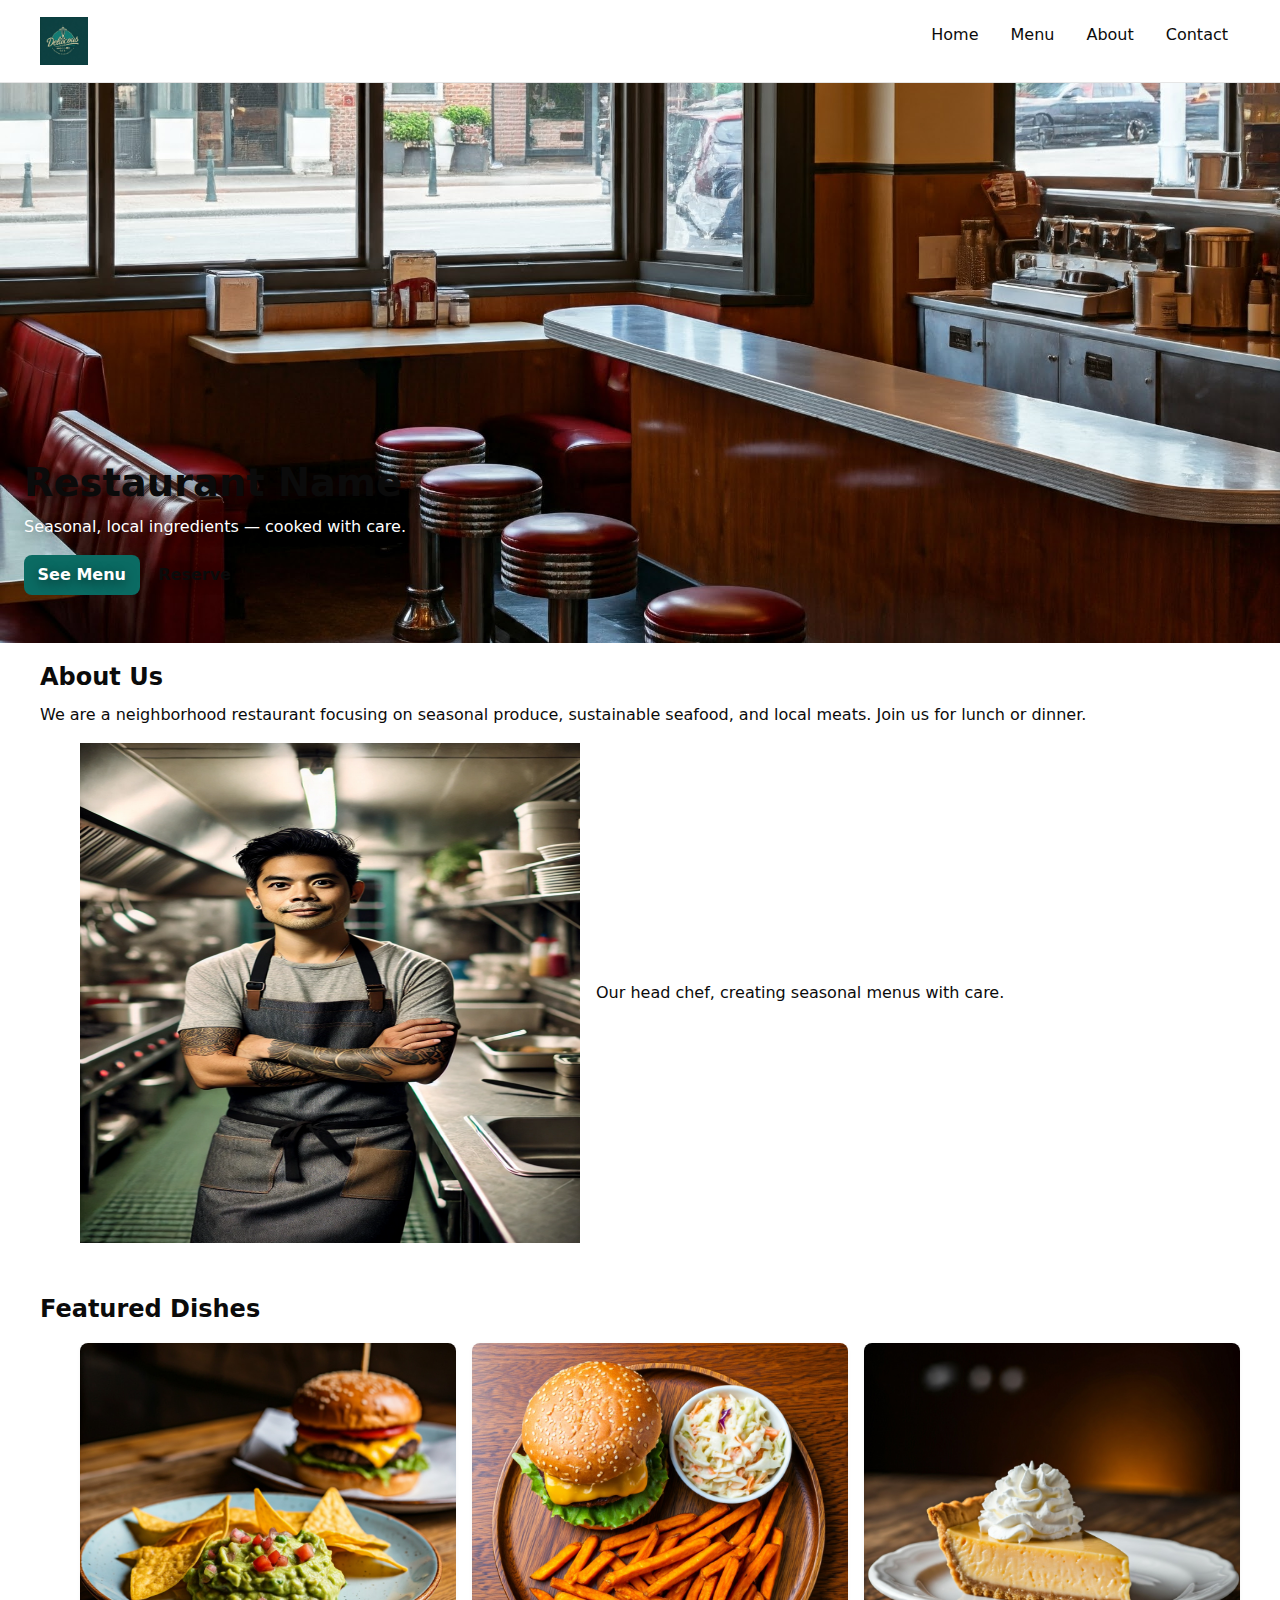
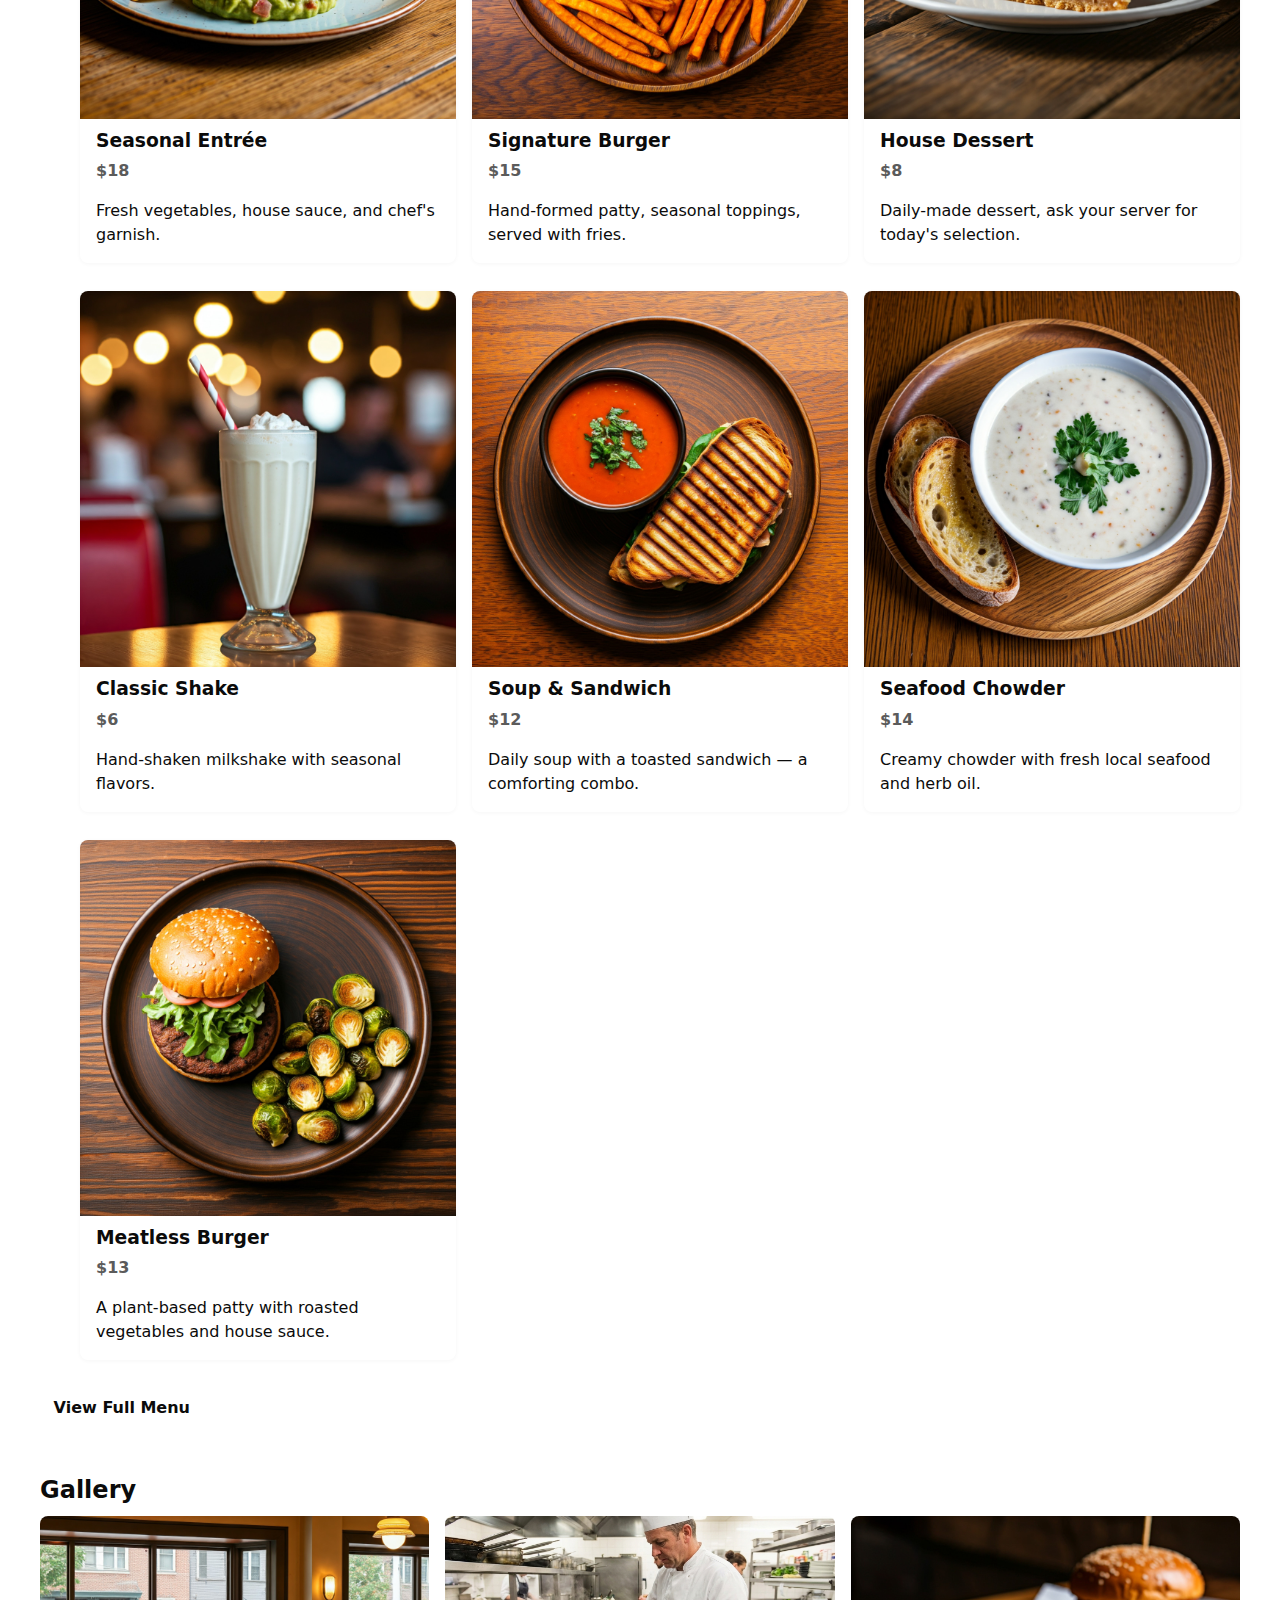
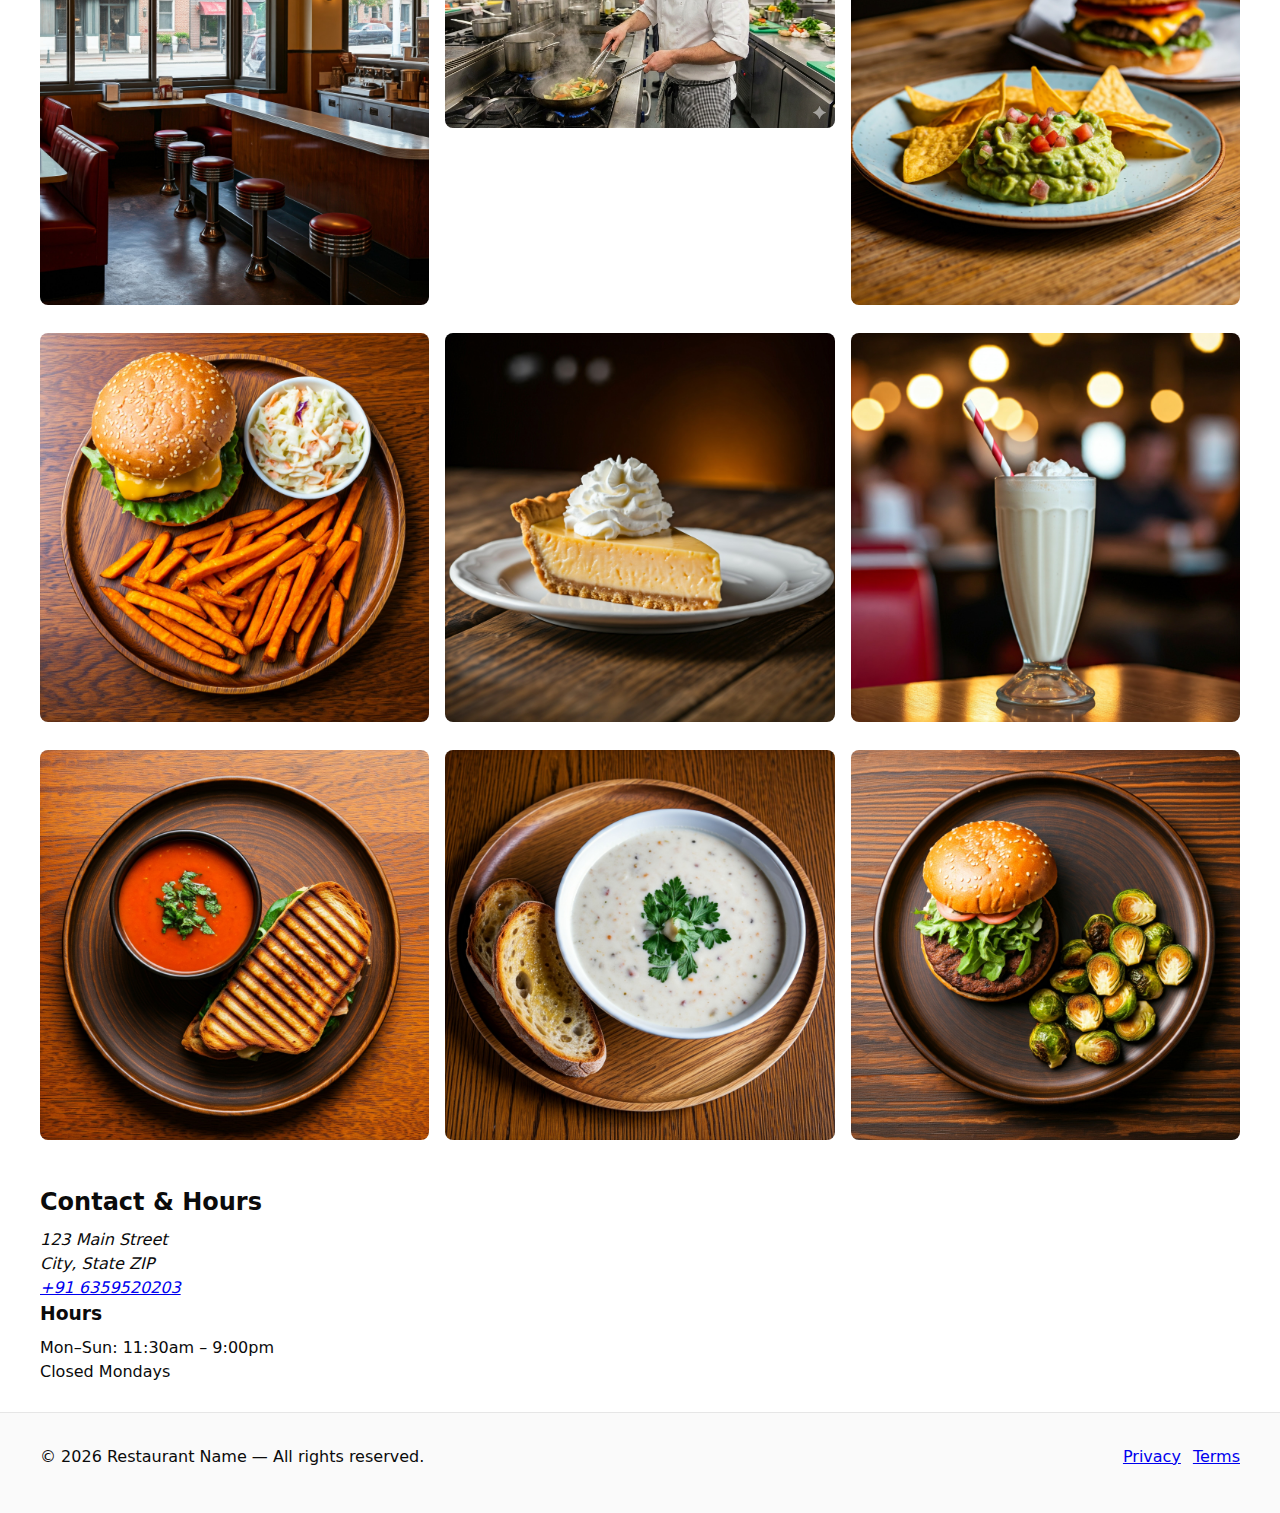
<file: index.html>
<!doctype html>
<html lang="en">
<head>
  <meta charset="utf-8" />
  <meta name="viewport" content="width=device-width, initial-scale=1.0" />
  <title>Restaurant Name — Home</title>
  <meta name="description" content="Restaurant Name — Fresh local cuisine. View our menu, hours, and make a reservation." />
  <link rel="stylesheet" href="styles.css" />
</head>
<body>
  <!-- Skip link for keyboard users -->
  <a class="skip-link" href="#main">Skip to content</a>

  <header class="site-header" role="banner">
    <div class="container header-inner">
      <a href="index.html" class="logo" aria-label="Restaurant Name homepage">
        <!-- Logo file found in images/ -->
           <img src="images/logo.jpg" alt="Restaurant Name logo" width="200" height="190">
      </a>

      <nav class="site-nav" role="navigation" aria-label="Main navigation">
        <button class="nav-toggle" aria-expanded="false" aria-controls="primary-navigation">Menu</button>
        <ul id="primary-navigation" class="nav-list">
          <li><a href="index.html" aria-current="page">Home</a></li>
          <li><a href="menu.html">Menu</a></li>
          <li><a href="#about">About</a></li>
          <li><a href="#contact">Contact</a></li>
        </ul>
      </nav>
    </div>
  </header>

  <main id="main" class="site-main" role="main">
    <section class="hero">
      <!-- Use dining_room image as the hero (images/dining_room.jpg) -->
      <img
        src="images/dining_room.jpg"
        srcset="images/dining_room.jpg 200px"
        sizes="100vw"
        alt="Interior of the dining room with wooden tables and warm lighting"
        class="hero-image"
      >
      <div class="hero-content container">
        <h1 class="site-title">Restaurant Name</h1>
        <p class="tagline">Seasonal, local ingredients — cooked with care.</p>
        <p class="cta">
          <a class="btn primary" href="menu.html">See Menu</a>
          <a class="btn" href="#contact">Reserve</a>
        </p>
      </div>
    </section>

    <section id="about" class="container about">
      <h2>About Us</h2>
      <p>We are a neighborhood restaurant focusing on seasonal produce, sustainable seafood, and local meats. Join us for lunch or dinner.</p>

      <!-- Chef portrait added from images/chef.jpg -->
      <figure class="chef-figure">
       <img src="images/chef.png" alt="Chef image"width="500" height="500">
        <figcaption>Our head chef, creating seasonal menus with care.</figcaption>
      </figure>
    </section>

    <section class="container menu-preview" aria-labelledby="menu-preview-heading">
      <h2 id="menu-preview-heading">Featured Dishes</h2>

      <ul class="grid cards" role="list">
        <li class="card">
          <article>
            <img
              src="images/dish1.jpg"
              srcset="images/dish1.jpg 800w"
              sizes="(max-width:600px) 100vw, 33vw"
              alt="Plated entrée with vegetables and garnish"
            >
            <h3>Seasonal Entrée</h3>
            <p class="price">$18</p>
            <p>Fresh vegetables, house sauce, and chef's garnish.</p>
          </article>
        </li>

        <li class="card">
          <article>
            <img
              src="images/dish2.jpg"
              srcset="images/dish2.jpg 800w"
              sizes="(max-width:600px) 100vw, 33vw"
              alt="Burger with sweet potato fries and dipping sauce on a wooden plate"
            >
            <h3>Signature Burger</h3>
            <p class="price">$15</p>
            <p>Hand-formed patty, seasonal toppings, served with fries.</p>
          </article>
        </li>

        <li class="card">
          <article>
            <img
              src="images/dish3.jpg"
              srcset="images/dish3.jpg 800w"
              sizes="(max-width:600px) 100vw, 33vw"
              alt="Slice of pie with whipped cream on a white plate"
            >
            <h3>House Dessert</h3>
            <p class="price">$8</p>
            <p>Daily-made dessert, ask your server for today's selection.</p>
          </article>
        </li>

        <li class="card">
          <article>
            <img
              src="images/dish4.jpg"
              srcset="images/dish4.jpg 800w"
              sizes="(max-width:600px) 100vw, 33vw"
              alt="Milkshake in a tall glass with a straw"
            >
            <h3>Classic Shake</h3>
            <p class="price">$6</p>
            <p>Hand-shaken milkshake with seasonal flavors.</p>
          </article>
        </li>

        <li class="card">
          <article>
            <img
              src="images/dish5soup.jpg"
              srcset="images/dish5soup.jpg 800w"
              sizes="(max-width:600px) 100vw, 33vw"
              alt="Tomato soup with a grilled sandwich on the side"
            >
            <h3>Soup & Sandwich</h3>
            <p class="price">$12</p>
            <p>Daily soup with a toasted sandwich — a comforting combo.</p>
          </article>
        </li>

        <li class="card">
          <article>
            <img
              src="images/dish6chowder.jpg"
              srcset="images/dish6chowder.jpg 800w"
              sizes="(max-width:600px) 100vw, 33vw"
              alt="Creamy chowder served in a bowl with bread"
            >
            <h3>Seafood Chowder</h3>
            <p class="price">$14</p>
            <p>Creamy chowder with fresh local seafood and herb oil.</p>
          </article>
        </li>

        <li class="card">
          <article>
            <img
              src="images/dish7meatless.jpg"
              srcset="images/dish7meatless.jpg 800w"
              sizes="(max-width:600px) 100vw, 33vw"
              alt="Meatless burger on a bun with roasted vegetables"
            >
            <h3>Meatless Burger</h3>
            <p class="price">$13</p>
            <p>A plant-based patty with roasted vegetables and house sauce.</p>
          </article>
        </li>
      </ul>

      <p class="more"><a href="menu.html" class="btn">View Full Menu</a></p>
    </section>

    <section id="gallery" class="container gallery" aria-labelledby="gallery-heading">
      <h2 id="gallery-heading">Gallery</h2>
      <p class="visually-hidden">A selection of images from our restaurant and menu.</p>

      <ul class="grid gallery-grid" role="list">
        <li><img src="images/dining_room.jpg" alt="Dining room with wooden tables and natural light"></li>
       <li><img src="images/chef2.png" alt="Chef in the kitchen preparing a dish"></li>
        <li><img src="images/dish1.jpg" alt="Plated entrée with vegetables"></li>
        <li><img src="images/dish2.jpg" alt="Burger with fries"></li>
        <li><img src="images/dish3.jpg" alt="Slice of pie on a plate"></li>
        <li><img src="images/dish4.jpg" alt="Tall milkshake with a straw"></li>
        <li><img src="images/dish5soup.jpg" alt="Tomato soup with grilled sandwich"></li>
        <li><img src="images/dish6chowder.jpg" alt="Bowl of chowder with bread"></li>
        <li><img src="images/dish7meatless.jpg" alt="Meatless burger with roasted vegetables"></li>
      </ul>
    </section>

    <section id="contact" class="container contact">
      <h2>Contact & Hours</h2>
      <address>
        123 Main Street<br>
        City, State ZIP<br>
        <a href="tel:+91 59520205">+91 6359520203</a>
      </address>

      <div class="hours">
        <h3>Hours</h3>
        <p>Mon–Sun: 11:30am – 9:00pm<br>Closed Mondays</p>
      </div>
    </section>
  </main>

  <footer class="site-footer" role="contentinfo">
    <div class="container footer-inner">
      <p>&copy; <span id="year"></span> Restaurant Name — All rights reserved.</p>
      <nav aria-label="Footer" class="footer-nav">
        <ul>
          <li><a href="privacy.html">Privacy</a></li>
          <li><a href="terms.html">Terms</a></li>
        </ul>
      </nav>
    </div>
  </footer>

  <script>
    // Small script for last updated year and mobile nav toggle (keeps JS minimal)
    document.getElementById('year').textContent = new Date().getFullYear();

    (function() {
      const btn = document.querySelector('.nav-toggle');
      const nav = document.getElementById('primary-navigation');
      if (!btn) return;
      btn.addEventListener('click', function() {
        const expanded = this.getAttribute('aria-expanded') === 'true';
        this.setAttribute('aria-expanded', String(!expanded));
        nav.classList.toggle('open');
      });
      // Enable keyboard toggle when focused
      btn.addEventListener('keydown', function(e) {
        if (e.key === 'Enter' || e.key === ' ') {
          e.preventDefault();
          btn.click();
        }
      });
    })();
  </script>
</body>

</html>
</file>
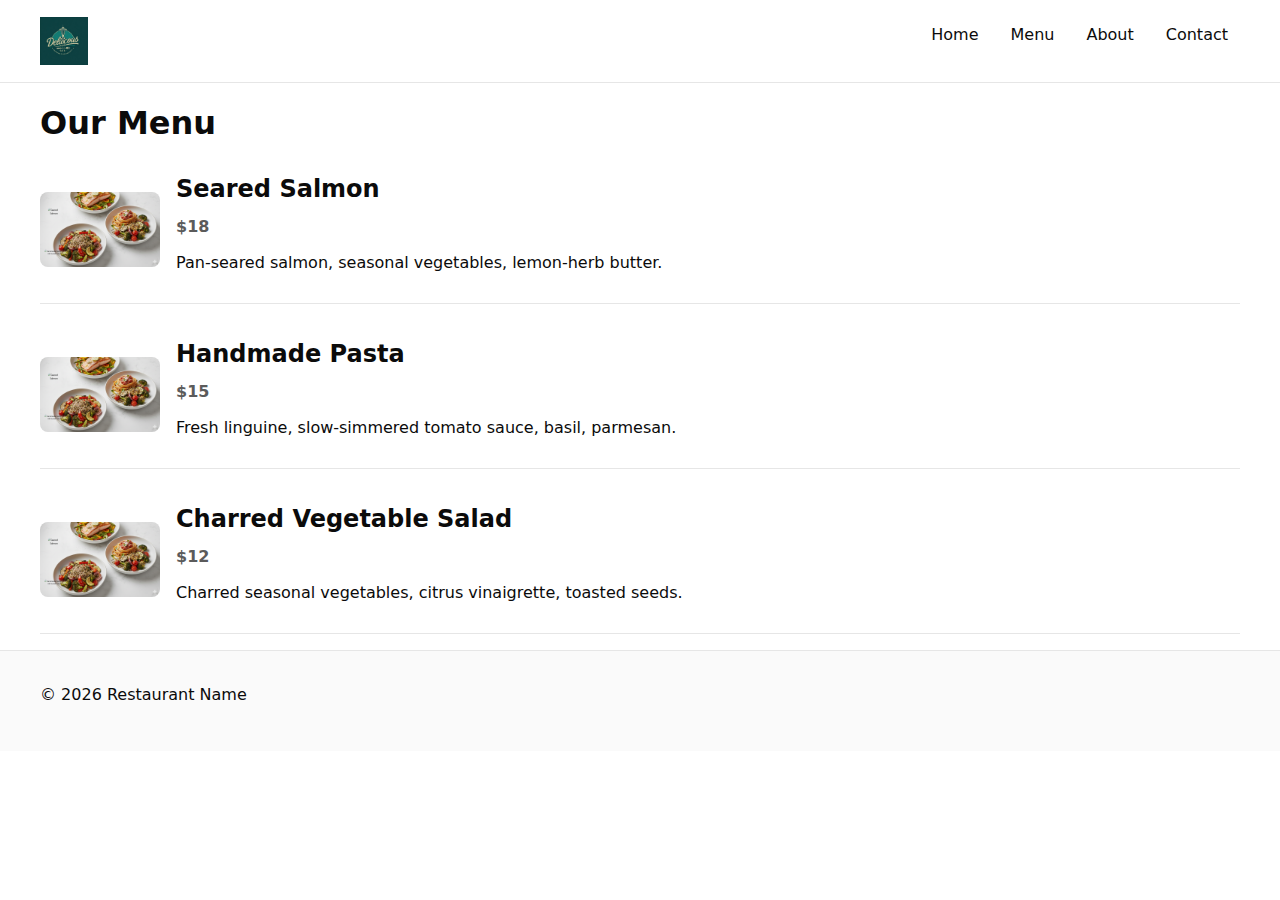
<file: menu.html>
<!doctype html>
<html lang="en">
<head>
  <meta charset="utf-8" />
  <meta name="viewport" content="width=device-width, initial-scale=1.0" />
  <title>Restaurant Name — Menu</title>
  <meta name="description" content="View the full menu for Restaurant Name — seasonal starters, mains, and desserts." />
  <link rel="stylesheet" href="styles.css" />
</head>
<body>
  <a class="skip-link" href="#main">Skip to content</a>

  <header class="site-header" role="banner">
    <div class="container header-inner">
      <a href="home.html" class="logo" aria-label="Restaurant Name homepage">
    <img src="images/logo.jpg" alt="Restaurant Name logo" width="200" height="190">
      </a>

      <nav class="site-nav" role="navigation" aria-label="Main navigation">
        <button class="nav-toggle" aria-expanded="false" aria-controls="primary-navigation">Menu</button>
        <ul id="primary-navigation" class="nav-list">
          <li><a href="home.html">Home</a></li>
          <li><a href="menu.html" aria-current="page">Menu</a></li>
          <li><a href="home.html">About</a></li>
          <li><a href="home.html">Contact</a></li>
        </ul>
      </nav>
    </div>
  </header>

  <main id="main" class="site-main" role="main">
    <section class="container menu">
      <h1>Our Menu</h1>

      <div class="grid menu-grid" role="list">
        <article class="menu-item" role="listitem">
          <div class="media">
            <img
             <li><img src="images/pasta.png" alt="Pasta dish"></li>
          </div>
          <div class="meta">
            <h2>Seared Salmon</h2>
            <p class="price">$18</p>
            <p>Pan-seared salmon, seasonal vegetables, lemon-herb butter.</p>
          </div>
        </article>

        <article class="menu-item" role="listitem">
          <div class="media">
            <img
              <li><img src="images/pasta.png" alt="Pasta dish"></li>
          </div>
          <div class="meta">
            <h2>Handmade Pasta</h2>
            <p class="price">$15</p>
            <p>Fresh linguine, slow-simmered tomato sauce, basil, parmesan.</p>
          </div>
        </article>

        <article class="menu-item" role="listitem">
          <div class="media">
            <img
             <li><img src="images/pasta.png" alt="Pasta dish"></li>
          </div>
          <div class="meta">
            <h2>Charred Vegetable Salad</h2>
            <p class="price">$12</p>
            <p>Charred seasonal vegetables, citrus vinaigrette, toasted seeds.</p>
          </div>
        </article>

        <!-- Add more items as needed -->
      </div>
    </section>
  </main>

  <footer class="site-footer" role="contentinfo">
    <div class="container footer-inner">
      <p>&copy; <span id="year"></span> Restaurant Name</p>
    </div>
  </footer>

  <script>
    document.getElementById('year').textContent = new Date().getFullYear();
    (function() {
      const btn = document.querySelector('.nav-toggle');
      const nav = document.getElementById('primary-navigation');
      if (btn) {
        btn.addEventListener('click', function() {
          const expanded = this.getAttribute('aria-expanded') === 'true';
          this.setAttribute('aria-expanded', String(!expanded));
          nav.classList.toggle('open');
        });
      }
    })();
  </script>
</body>
</html>
</file>
<file: styles.css>
/* styles.css
   Responsive, accessible stylesheet for Restaurant project
   - Uses CSS Custom Properties for easy theming
   - Layout built with Flexbox and CSS Grid
   - Focus styles, skip link, and utility classes included
   Breakpoints: 600px (mobile), 900px (tablet)
*/

/* ============================
   Variables & Base
   ============================ */
:root {
  --bg: #ffffff;
  --surface: #ffffff;
  --text: #0b0b0b;
  --muted: #5b5b5b;
  --accent: #0b6b63;         /* accessible green */
  --accent-contrast: #ffffff;
  --border: #e6e6e6;
  --focus: 3px solid #ffb74d; /* high-visibility focus */
  --radius: 8px;
  --container-max: 1200px;
  --gap: 1rem;
  --flow: 1.25rem;
  font-size: 16px;
  -webkit-font-smoothing: antialiased;
  -moz-osx-font-smoothing: grayscale;
}

*,
*::before,
*::after { box-sizing: border-box; }

html, body {
  height: 100%;
  margin: 0;
  background: var(--bg);
  color: var(--text);
  font-family: system-ui, -apple-system, "Segoe UI", Roboto, "Helvetica Neue", Arial;
  line-height: 1.5;
}

/* Improve readability */
h1, h2, h3, h4 { color: var(--text); margin: 0 0 .5rem 0; }
p, li { margin: 0 0 .75rem 0; }

/* ============================
   Utility & Accessibility
   ============================ */

/* Container centers content with horizontal padding */
.container {
  width: calc(100% - 2rem);
  max-width: var(--container-max);
  margin-left: auto;
  margin-right: auto;
  padding: 1rem 0;
}

/* Visually hidden for assistive tech */
.visually-hidden {
  position: absolute !important;
  height: 1px; width: 1px;
  overflow: hidden;
  clip: rect(1px, 1px, 1px, 1px);
  white-space: nowrap;
}

/* Skip link - hidden visually until focused */
.skip-link {
  position: absolute;
  left: -999px;
  top: auto;
  width: 1px;
  height: 1px;
  overflow: hidden;
}
.skip-link:focus,
.skip-link:active {
  left: 1rem;
  top: 1rem;
  width: auto;
  height: auto;
  padding: .5rem .75rem;
  background: var(--accent);
  color: var(--accent-contrast);
  border-radius: 4px;
  text-decoration: none;
  z-index: 9999;
}

/* Ensure keyboard focus is always visible */
:focus {
  outline: none;
}
:focus-visible,
a:focus,
button:focus {
  outline: var(--focus);
  outline-offset: 2px;
  border-radius: 6px;
}

/* ============================
   Header & Navigation
   ============================ */
.site-header {
  background: var(--surface);
  border-bottom: 1px solid var(--border);
  position: sticky;
  top: 0;
  z-index: 40;
}

.header-inner {
  display: flex;
  align-items: center;
  justify-content: space-between;
  gap: var(--gap);
}

/* Logo */
.logo img,
.logo svg {
  height: 48px;
  width: auto;
  display: block;
}

/* Nav layout */
.site-nav {
  display: flex;
  align-items: center;
  gap: 1rem;
}

.nav-toggle {
  display: none; /* shown on small screens via media query */
  background: transparent;
  border: 1px solid transparent;
  padding: .5rem;
  font-size: 1rem;
  border-radius: 6px;
  cursor: pointer;
}

.nav-list {
  display: flex;
  gap: .5rem;
  list-style: none;
  margin: 0;
  padding: 0;
}
.nav-list a {
  display: inline-block;
  padding: .45rem .75rem;
  text-decoration: none;
  color: var(--text);
  border-radius: 6px;
  font-weight: 500;
}
.nav-list a:hover,
.nav-list a:focus {
  background: rgba(11,11,11,0.04);
}

/* Mobile nav open state */
.nav-list.open {
  display: flex;
}

/* ============================
   Hero
   ============================ */
.hero {
  position: relative;
  overflow: hidden;
  background: #f7f6f4;
}
.hero-image {
  width: 100%;
  height: auto;
  display: block;
  object-fit: cover;
  max-height: 560px;
}
.hero-content {
  position: absolute;
  left: 1.5rem;
  bottom: 2rem;
  color: #ffffff;
  text-shadow: 0 3px 12px rgba(0,0,0,0.5);
  max-width: 60%;
}
.site-title {
  font-size: clamp(1.6rem, 3.5vw, 2.4rem);
  margin: 0 0 .25rem 0;
}
.tagline {
  margin: 0 0 1rem 0;
}
.cta { margin: 0; }

/* ============================
   Buttons
   ============================ */
.btn {
  display: inline-block;
  text-decoration: none;
  padding: .5rem .85rem;
  border-radius: 8px;
  border: none;
  cursor: pointer;
  font-weight: 600;
  color: var(--text);
  background: transparent;
}
.btn.primary {
  background: var(--accent);
  color: var(--accent-contrast);
}
.btn:focus { outline: var(--focus); }

/* ============================
   Featured cards / grid
   ============================ */
.grid {
  display: grid;
  gap: 1rem;
}

.cards {
  grid-template-columns: repeat(3, 1fr);
}
.card {
  background: var(--surface);
  border-radius: var(--radius);
  overflow: hidden;
  box-shadow: 0 1px 4px rgba(10,10,10,0.04);
}
.card img {
  width: 100%;
  height: auto;
  display: block;
}
.card h3 { margin: .5rem 1rem 0; padding-right: .5rem; }
.card p { margin: .25rem 1rem 1rem; }

/* Chef figure */
.chef-figure {
  display: flex;
  gap: 1rem;
  align-items: center;
  margin-top: 1rem;
}
.chef-photo {
  width: 160px;
  height: auto;
  border-radius: 8px;
  flex-shrink: 0;
}

/* ============================
   Menu page & items
   ============================ */
.menu-grid {
  grid-template-columns: 1fr;
}
.menu-item {
  display: grid;
  grid-template-columns: 120px 1fr;
  gap: 1rem;
  align-items: center;
  padding: 1rem 0;
  border-bottom: 1px solid var(--border);
}
.menu-item .media img {
  width: 120px;
  height: auto;
  border-radius: 8px;
  display: block;
}

/* ============================
   Gallery
   ============================ */
.gallery-grid {
  grid-template-columns: repeat(3, 1fr);
  gap: 1rem;
  list-style: none;
  padding: 0;
  margin: 0;
}
.gallery-grid img {
  width: 100%;
  height: auto;
  display: block;
  border-radius: 8px;
  object-fit: cover;
}

/* ============================
   Footer
   ============================ */
.site-footer {
  background: #fafafa;
  border-top: 1px solid var(--border);
  padding: 1rem 0;
}
.footer-inner {
  display: flex;
  gap: 1rem;
  align-items: center;
  justify-content: space-between;
  flex-wrap: wrap;
}
.footer-nav ul {
  list-style: none;
  margin: 0;
  padding: 0;
  display: flex;
  gap: .75rem;
}

/* ============================
   Utilities
   ============================ */
.price { color: var(--muted); font-weight: 700; }
.more { margin-top: 1rem; }

/* ============================
   Responsive breakpoints
   ============================ */
@media (max-width: 900px) {
  .cards { grid-template-columns: repeat(2, 1fr); }
  .gallery-grid { grid-template-columns: repeat(2, 1fr); }
  .hero-content { max-width: 70%; left: 1rem; bottom: 1.25rem; }
  .menu-item { grid-template-columns: 100px 1fr; }
  .chef-photo { width: 120px; }
}

@media (max-width: 600px) {
  /* Header / nav */
  .nav-toggle { display: inline-block; }
  .nav-list {
    display: none;
    position: absolute;
    right: 1rem;
    top: 64px;
    flex-direction: column;
    background: var(--surface);
    padding: .75rem;
    border-radius: 8px;
    box-shadow: 0 6px 18px rgba(0,0,0,0.08);
    min-width: 180px;
  }
  .nav-list.open { display: flex; }

  /* Layout */
  .header-inner { gap: .5rem; align-items: center; }
  .cards { grid-template-columns: 1fr; }
  .gallery-grid { grid-template-columns: 1fr; }
  .menu-item { grid-template-columns: 1fr; }
  .hero-image { max-height: 360px; }
  .hero-content {
    position: static;
    color: var(--text);
    text-shadow: none;
    padding: 1rem 0;
    max-width: 100%;
  }
  .logo img { height: 40px; }
  .chef-figure { flex-direction: column; align-items: flex-start; }
}

/* Ensure links that look like buttons still announce as links in accessibility tools */
a[role="button"],
button[role="link"] { cursor: pointer; }

/* ============================
   Notes for optimization (not applied in CSS)
   - Use image srcset in HTML (already present) to serve appropriately sized images.
   - Prefer SVG for logos where possible.
   - Compress raster images (Squoosh, ImageOptim).
   ============================ */
</file>
